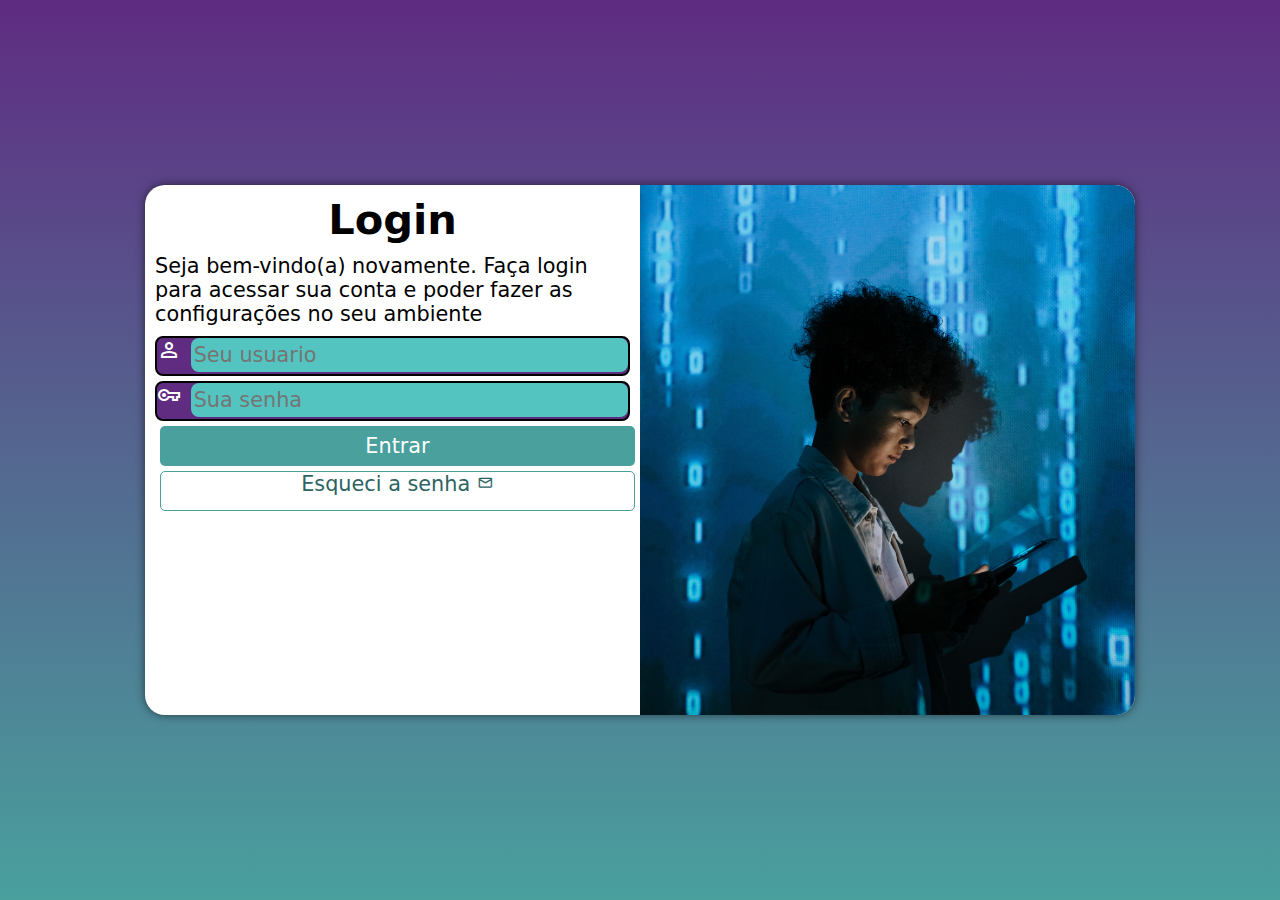
<file: index.html>
<!DOCTYPE html>
<html lang="pt-br">
<head>
    <meta charset="UTF-8">
    <meta name="viewport" content="width=device-width, initial-scale=1.0">
    <title>Projeto tela login</title>
    <link rel="stylesheet" href="estilos/style.css">
    <link rel="stylesheet" href="estilos/media-querys.css">
    <link rel="stylesheet" href="https://fonts.googleapis.com/css2?family=Material+Symbols+Outlined:opsz,wght,FILL,GRAD@20..48,100..700,0..1,-50..200" />

</head>
<body>
    <main>
        <section id="login">
            <div id="imagem">

            </div>
            <div id="formulario">
                <h1>Login</h1>
                <p>Seja bem-vindo(a) novamente. Faça login para acessar sua conta e poder fazer as configurações no seu ambiente</p>
                <form >

                    <div class="campo">
                        <span class="material-symbols-outlined">
                            person
                            </span>
                        <input type="txt" name="logiin" id="usuario" placeholder="Seu usuario" class="form-control" >
                        <label for="usuario">Login</label>
                    </div>

                    <div class="campo">
                        <span class="material-symbols-outlined">
                            vpn_key
                            </span>
                        <input type="password" name="senhaa" id="senha" placeholder="Sua senha" autocomplete="current-password"  class="form-control" >
                        <label for="senha">Senha</label>
                    </div>
                    <input type="submit" value="Entrar" id="btn-entrar" class="btn btn-sucess form-control">
                    <a href="esqueci.html" target="_blank" id="btn-senha">Esqueci a senha <i class="material-symbols-outlined">mail</i></a>
                </form>

            </div>

        </section>
    </main>
    <script type="text/javascript" src="validar.js">

    </script>
</body>
</html>
</file>
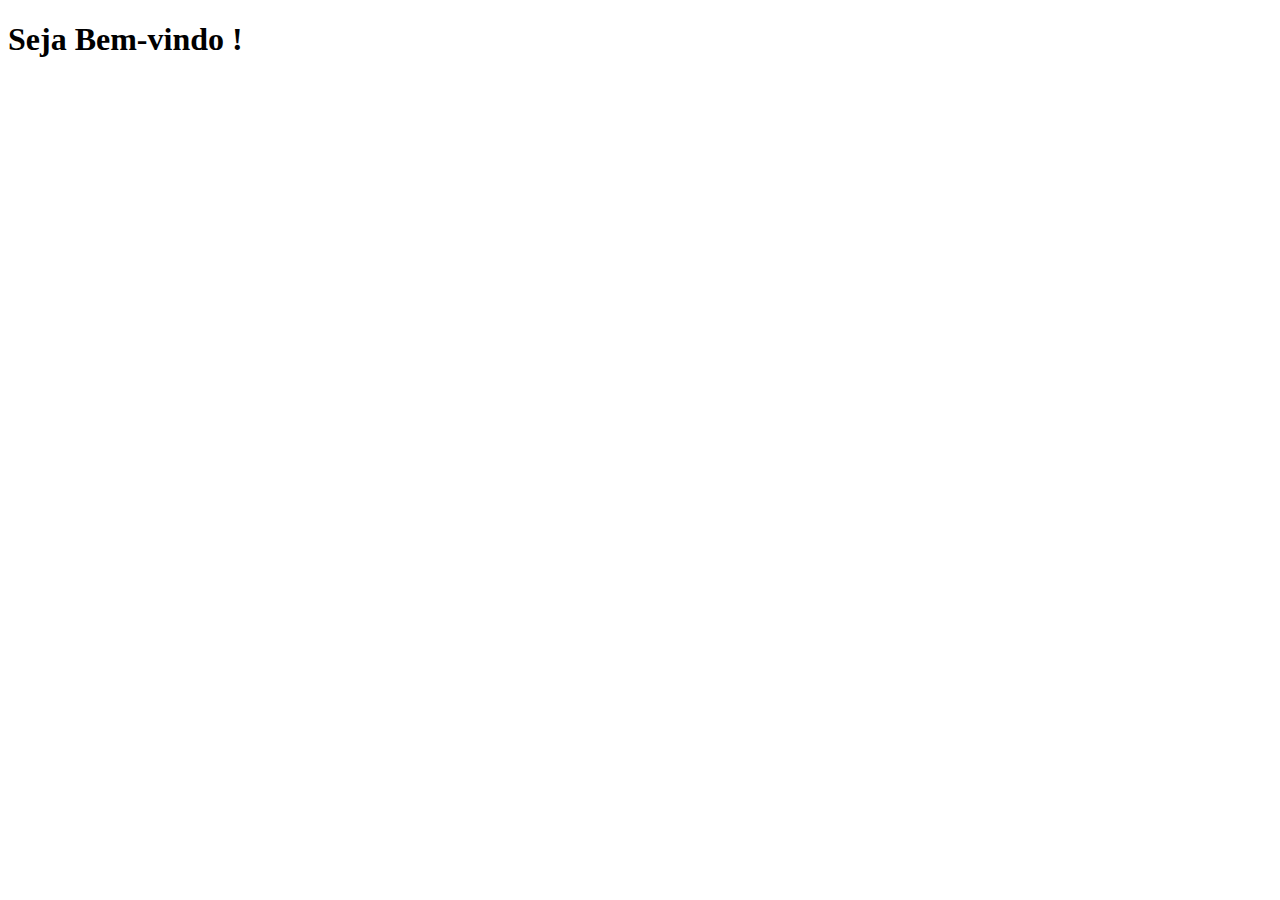
<file: home.html>
<!DOCTYPE html>
<html lang="pt-br">
<head>
    <meta charset="UTF-8">
    <meta name="viewport" content="width=device-width, initial-scale=1.0">
    <title>home</title>
</head>
<body>
    <h1>Seja Bem-vindo !</h1>
    
</body>
</html>
</file>
<file: estilos/style.css>
@charset "UTF-8";


/* paleta de cores

verde: #49a09d
Lilás: #5f2c82
*/

*{
    margin: 0px;
    padding: 0px;
    font-family: system-ui, -apple-system, BlinkMacSystemFont, 'Segoe UI', Roboto, Oxygen, Ubuntu, Cantarell, 'Open Sans', 'Helvetica Neue', sans-serif;
    box-sizing: border-box;
}

body{
    background-image: linear-gradient(to top, #49a09d, #5f2c82 );
}

body,html{
    background-color:  #5f2c82;
    height: 100vh;
    width: 100vw;

}

main{
    position: relative;
    width: 100vw;
    height: 100vh;
}
section#login{
    position: absolute;
    top: 50%;
    left: 50%;
    transform: translate(-50%, -50%);
    overflow: hidden;



    background-color: white;
    width: 280px;
    height: 530px;
    border-radius: 20px;
    box-shadow: 0px 0px 10px rgba(0, 0, 0, 0.548);

    transition: width .3s, height .3s;
    transition-timing-function: ease;
}

section#login > div#imagem{
    background: url(../imagens/arquivo-metal.jpg);
    height: 200px;
    background-size: cover;
    background-repeat: no-repeat;
    background-position: center center;
    display: block;

}

section#login > div#formulario{
    display: block;
    padding: 10px;

}

div#formulario > h1{
    text-align: center;
    margin-bottom: 10px;

}

div#formulario{
    font-size: 1em;
}

form > div.campo{
    background-color: #602c82;
    width: 100%;
    display: block;
    height: 40px;
    border-radius: 8px;
    margin: 5px 0px;
    border: 2px solid black ;

}

div.campo label{
    display: none;
}

div.campo >  i{
    color: white;
    font-size: 1em;
    width: 40px;

}

div.campo{
    color: white;
    font-size: 1em;
    
}

div.campo > input{
    background-color: #54c4c0;
   font-size: 1em;
   width: calc(100% - 34px);
   height: 95%;
   border: 0px;
   border-radius: 8px;
   padding: 3px;
   transform: translateY(2px);
   transform: translateX(3px);
   
}
div.campo > input:focus-within{
    background-color: white;
    border: none;
}

form > input#btn-entrar{
    display: block;
    font-size: 1em;
    width: 100%;
    height: 40px;
    background-color:#49a09d;
    color: white;
    border: none;
    border-radius: 5px;
    cursor: pointer;
    margin: 5px;
    

}
form > input#btn-entrar:hover{
    background-color: #2d6462;

}

form > a#btn-senha{
    display: block;
    font-size: 1em;
    width: 100%;
    height: 40px;
    background-color:white;
    color: #2d6462;
    border: 1px solid #49a09d;
    border-radius: 5px;
    cursor: pointer;
    margin: 5px;
    text-decoration: none;
    text-align: center;
    
}

form > a#btn-senha:hover{
    background-color: #0a6b68;
    color: white;
}

form > a#btn-senha > i{
    font-size: 0.8em;
}
</file>
<file: estilos/media-querys.css>
@charset "UTF-8";

@media screen and (min-width: 768px) and (max-width: 992px) {

    section#login{
        width: 86vw;
    }

    section#login > div#imagem{
        float: left;
        width: 30vw;
        height: 100%;

    }
    section#login > div#fomulario{
        float: left;
        width: 70%;
        
        

    }
    div#formulario{
        font-size: 1.2em;
    }
}

@media  screen and (min-width: 992px) {
    section#login{
        width: 990px;
    }
   
   
    section#login > div#imagem{
        float: right;
        width: 50%;
        height: 100%;

    }
    section#login > div#formulario{
        float: left;
        width: 50%;
    }
    
    body{
        background-image: linear-gradient(to top, #49a09d, #5f2c82 );
    }
    div#formulario{
        font-size: 1.3em;
    }
    div#formulario > p{
        font-size: 1em;
        margin: 10px 0px;
    }

    
}
</file>
